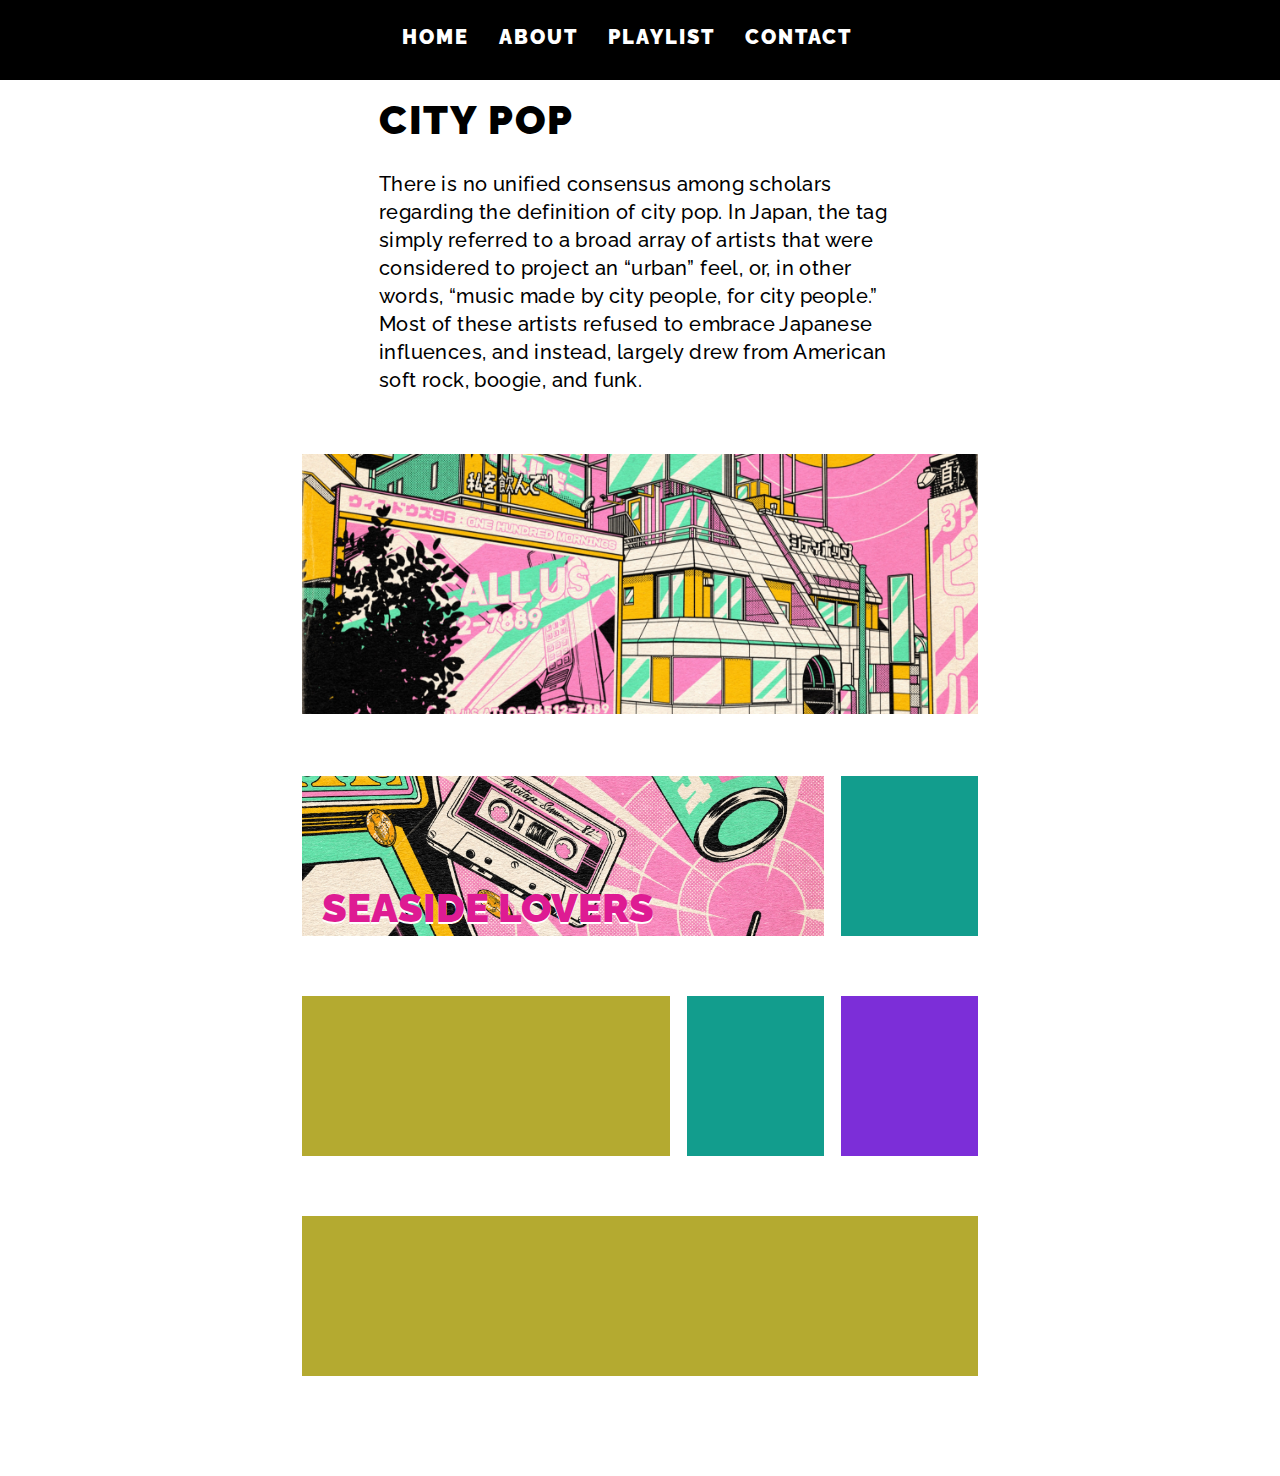
<file: index.html>
<!DOCTYPE html>
<html lang="en">
<head>
    <meta charset="UTF-8">
    <meta name="viewport" content="width=device-width, initial-scale=1.0">
    <link href="css/reset.css" rel="stylesheet">
    <link href="https://fonts.googleapis.com/css2?family=Raleway:wght@400;500;900&display=swap" rel="stylesheet">
    <link href="css/styles.css" rel="stylesheet">
    <title>City POP</title>
</head>
<body>
    <header>
        <ul class="navce">
            <li>Home</li>
            <li>About</li>
            <li>Playlist</li>
            <li>Contact</li>
        </ul>
    </header>

    <main>

        <div>
            <h1>City Pop</h1>
                <p>
                    There is no unified consensus among scholars regarding the definition of city pop. In Japan, the tag simply referred to a broad array of artists that were considered to project an “urban” feel, or, in other words, “music made by city people, for city people.” Most of these artists refused to embrace Japanese influences, and instead, largely drew from American soft rock, boogie, and funk.
            </p>
        </div>
        <img class="homepic" src="img/homepag.png" alt="bomb">
        <div class="box pink"> <a href="seaside.html"> 
            <img src="img/home2.png"> 
            <h2>seaside Lovers</h2>
            </a>
        </div>
        <div class="box turqoise"></div>
        <div class="box clear"></div>
        <div class="box yellow"></div>
        <div class="box turqoise"></div>
        <div class="box purple"></div>
        <div class="box clear"></div>
        <div class="box big yellow"></div>

    </main>
</body>
</html>
</file>
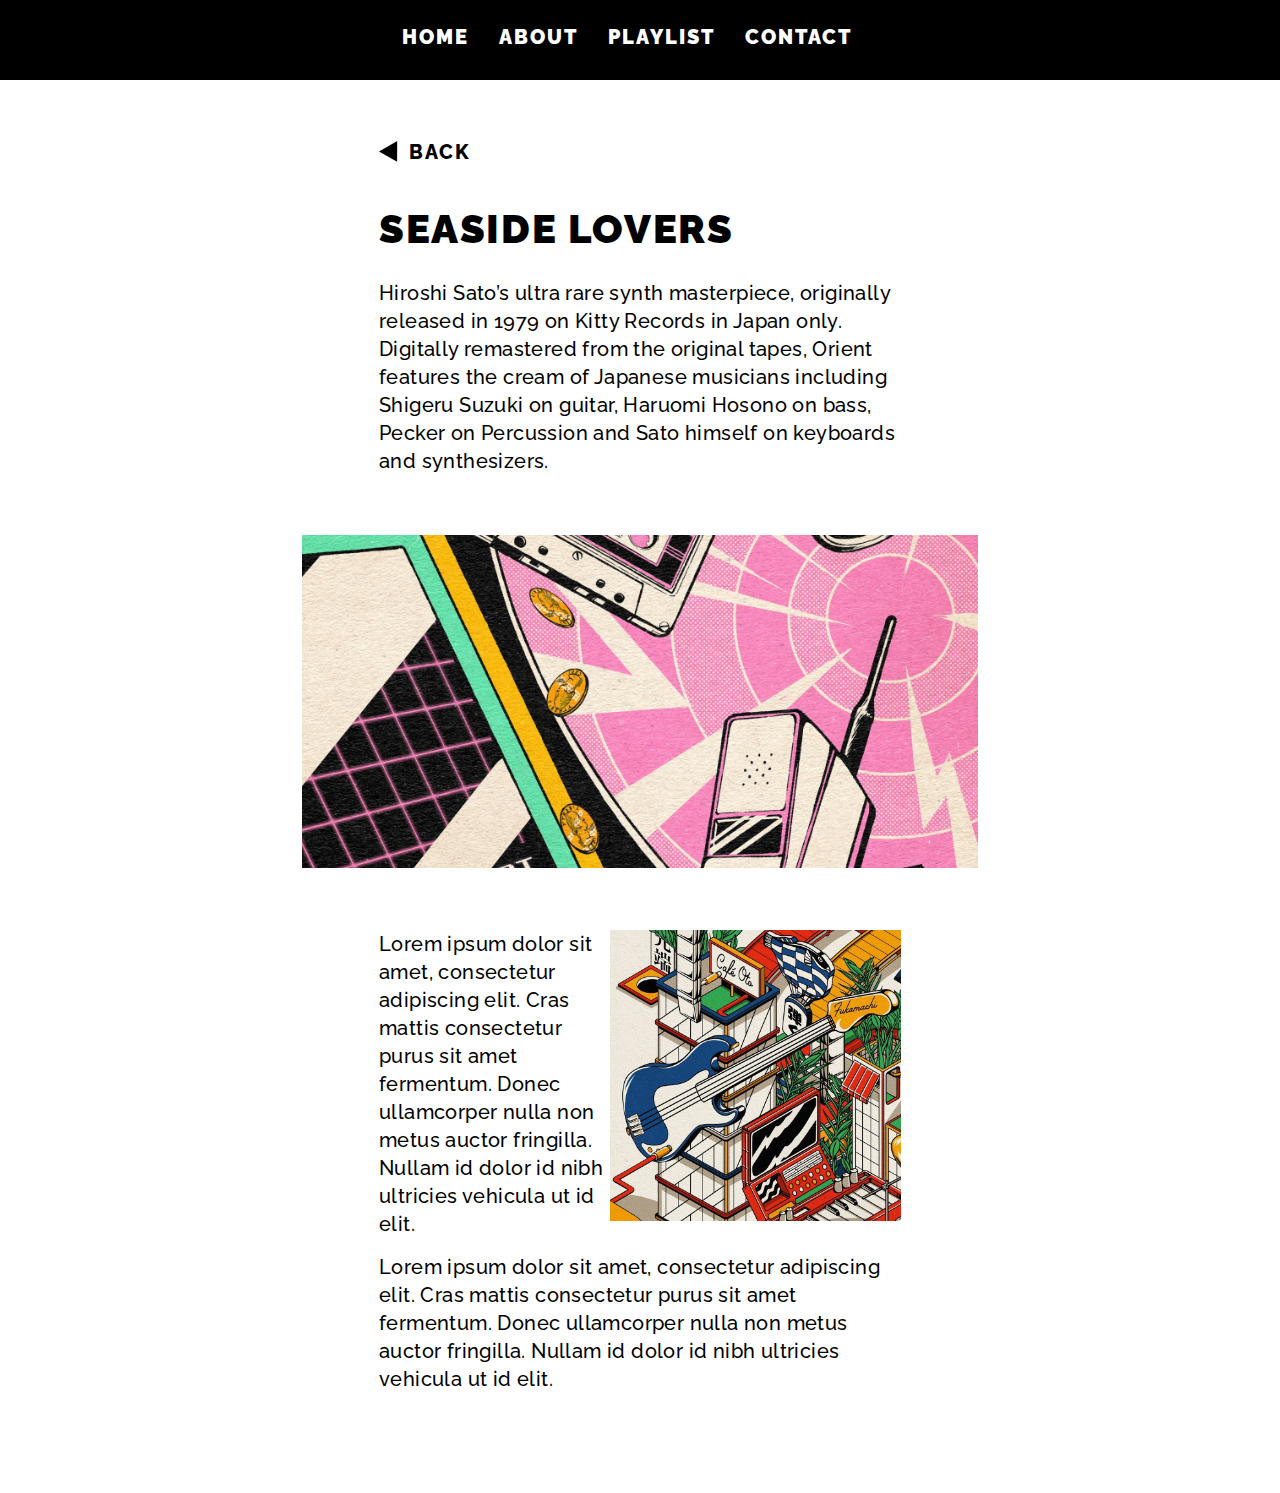
<file: seaside.html>
<!DOCTYPE html>
<html lang="en">
<head>
    <meta charset="UTF-8">
    <meta name="viewport" content="width=device-width, initial-scale=1.0">
    <link href="css/reset.css" rel="stylesheet">
    <link href="https://fonts.googleapis.com/css2?family=Raleway:wght@400;500;900&display=swap" rel="stylesheet">
    <link href="css/styles.css" rel="stylesheet">
    <title>Seaside lovers</title>
</head>
<body>
    <header>
        <ul class="navce">
            <li>Home</li>
            <li>About</li>
            <li>Playlist</li>
            <li>Contact</li>
        </ul>
    </header>

    <main>
        <div>
            <a href="index.html"> <svg id="back_btn" data-name="back btn" xmlns="http://www.w3.org/2000/svg" width="167.187" height="27.044" viewBox="0 0 167.187 27.044">
                <text id="cta" transform="translate(30.187)" font-size="20" font-family="Raleway-Black, Raleway" font-weight="800" letter-spacing="0.1em"><tspan x="0" y="19">BACK</tspan></text>
                <path id="Polygon_1" data-name="Polygon 1" d="M10.5,0,21,18H0Z" transform="translate(27.187 16.544) rotate(150)"/>
              </svg></a>
              
            <h1>seaside lovers</h1>
                <p id="intro">
                    Hiroshi Sato’s ultra rare synth masterpiece, originally released in 1979 on Kitty Records in Japan only. Digitally remastered from the original tapes, Orient features the cream of Japanese musicians including Shigeru Suzuki on guitar, Haruomi Hosono on bass, Pecker on Percussion and Sato himself on keyboards and synthesizers. 
            </p>

        </div>

        <img class="homepic" src="img/pic1.png">
        <div>
            <img id="guitar" src="img/thumb small purple.png">
            <p id="lorem">Lorem ipsum dolor sit amet, consectetur adipiscing elit. Cras mattis consectetur purus sit amet fermentum. Donec ullamcorper nulla non metus auctor fringilla. Nullam id dolor id nibh ultricies vehicula ut id elit.</p>
            <p id="lorem2">Lorem ipsum dolor sit amet, consectetur adipiscing elit. Cras mattis consectetur purus sit amet fermentum. Donec ullamcorper nulla non metus auctor fringilla. Nullam id dolor id nibh ultricies vehicula ut id elit.</p>
        </div>
 

    </main>
</body>
</html>
</file>
<file: css/styles.css>
html {
    font-family: 'Raleway', sans-serif;
    font-size: 10px;
}

header {
    position: fixed;
    top: 0;
    width: 100%;
    height: 80px;
    background-color: rgb(0, 0, 0);
    margin-bottom: 60px;
    z-index: 2;
}

ul {
    color: white;
    text-align: center;
    padding: 27px;
}

li {
    font-size: 2em;
    display: inline;
    text-align: center;
    text-transform: uppercase;
    font-weight: 900;
    letter-spacing: 2px;
    margin-right: 27px;
}

main {
    width: 676px;
    margin: 100px auto;
}

div {
    position: relative;
    margin: 0 auto;
    width: 522px;
}

h1 {
    text-transform: uppercase;
    font-size: 4em;
    font-weight: 900;
    margin-bottom: 30px;
    letter-spacing: 1.6px;
    text-align: left;
}

p {
    font-size: 2em;
    line-height: 28px;
    font-weight: 500;
    letter-spacing: 0.4px;
}

.homepic {
    margin: 60px auto;
}

.box {
    margin-bottom: 60px;
    height: 160px;
}

h2 {
    text-transform: uppercase;
    font-size: 4em;
    font-weight: 900;
    color: #DE1B93;
    position: relative;
    bottom: 50px;
    left: 20px;
    text-shadow: 0 2px white;
}

a:link {
    text-decoration: none;
}

.pink:hover {
    transform: scale(0.90);
    transition: 0.5s ease;
}

.pink {
    float: left;
    margin-right: 17px;
    background-color: purple;
}

.turqoise {
    width: 137px;
    background-color: #129D8D;
    float: left;
}

.clear {
    height: 0;
    margin: 0 0;
    clear: both;
}

.yellow {
    width: 368px;
    background-color: #B4AA30;
    float: left;
    margin-right: 17px;
}

.purple {
    width: 137px;
    background-color: #7C2ED8;
    float: left;
    margin-left: 17px;
}

.big {
    width: 100%;
    margin: 0 0 60px 0;
    float: none;
}

/* seaside */

#back_btn {
    margin: 40px 0;
}

.intro {
    font-weight: 700;
}

#guitar {
    float: right;
}

#lorem {
    margin-right: 17px;
}

#lorem2 {
    margin-top: 15px;
}
</file>
